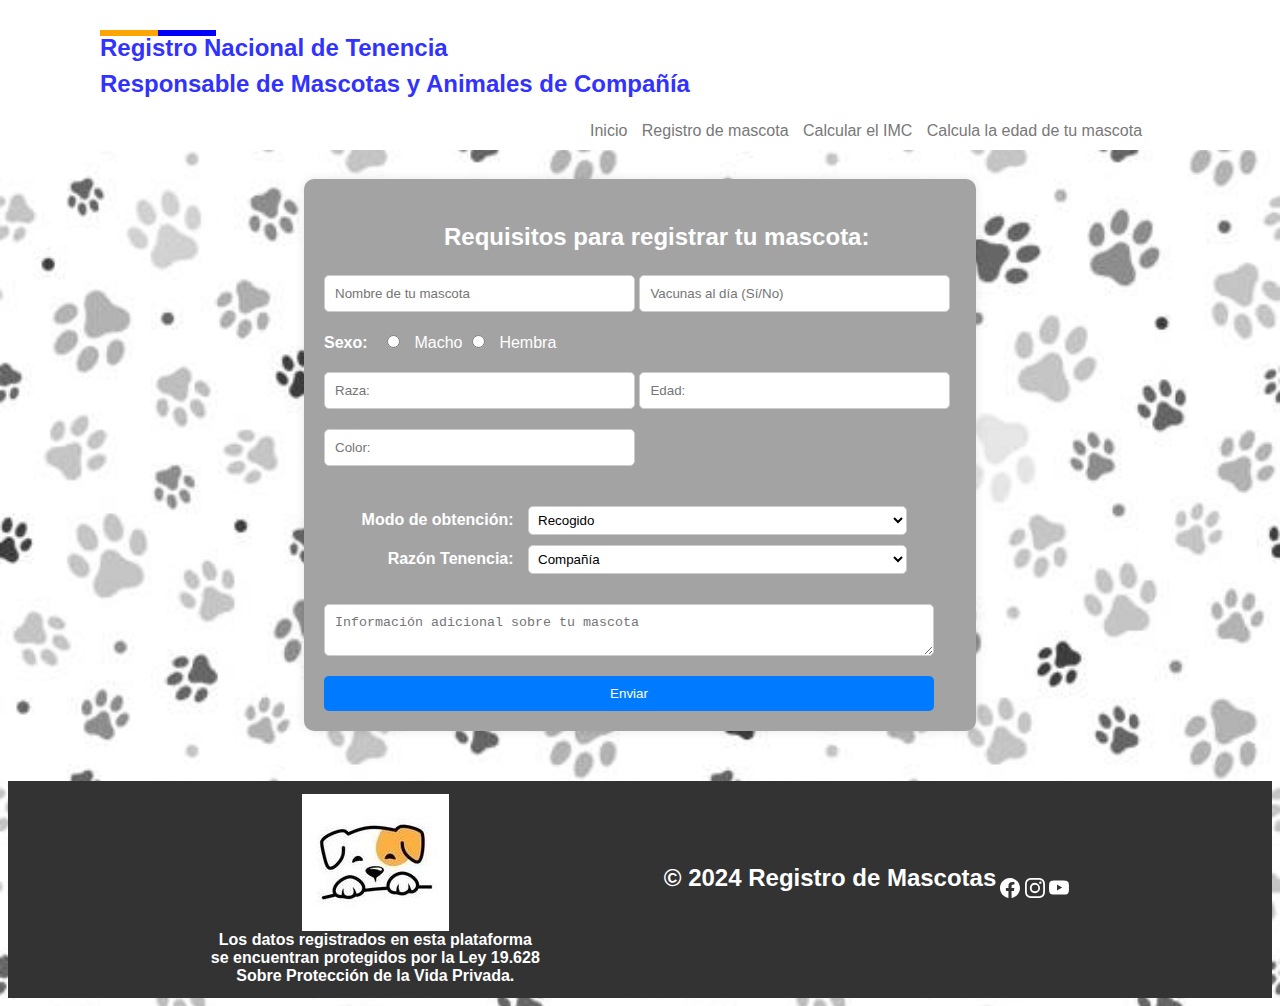
<file: 1.html>
<meta charset="UTF-8">
<meta name="viewport" content="width=device-width, initial-scale=1.0">
<link rel="stylesheet" href="f1.css">
<link rel="stylesheet" href="estilos.css">
<body style="background-image: url('s.jpg'); background-size: cover; background-position: center;"></body>

<nav>
    <h2>Registro Nacional de Tenencia <br> Responsable de Mascotas y Animales de Compañía</h2> 
    <ul>
        <li><a href="index.html">Inicio</a></li>
        <li><a href="1.html">Registro de mascota</a></li>
        <li><a href="IMC.html">Calcular el IMC</a></li>
        <li><a href="años_mascota.html">Calcula la edad de tu mascota</a></li>
    </ul>
</nav>
<img src="pn1.jpg" alt="">
<form>
    <div class="formulario-container">
        <h3>Requisitos para registrar tu mascota:</h3>
        <input type="text" placeholder="Nombre de tu mascota">
        <input type="text" placeholder="Vacunas al día (Sí/No)">
        
        <div class="sexo-container">
            <label>Sexo:</label>
            <input type="radio" name="sexo" value="macho" > Macho
            <input type="radio" name="sexo" value="hembra" > Hembra
        </div>
        
        <div class="raza-edad-color-container">
            <input type="text" placeholder="Raza:">
            <input type="text" placeholder="Edad:">
            <input type="text" placeholder="Color:">
        </div>
        
        <div class="modo-razon-container">
            <label>Modo de obtención:</label>
            <select>
                <option value="recogido">Recogido</option>
                <option value="reubicacion">Reubicación</option>
                <option value="regalo">Regalo</option>
                <option value="nacido">Nacido en casa</option>
                <option value="compra">Compra</option>
            </select>
            
            <label>Razón Tenencia:</label>
            <select>
                <option value="compania">Compañía</option>
                <option value="asistencia">Asistencia</option>
                <option value="terapia">Terapia</option>
                <option value="trabajo">Trabajo</option>
                <option value="seguridad">Seguridad</option>
                <option value="deporte">Deporte</option>
                <option value="exposicion">Exposición</option>
                <option value="reproduccion">Reproducción</option>
                <option value="caza">Caza</option>
            </select>
        </div>
        
        <textarea placeholder="Información adicional sobre tu mascota"></textarea>
        
        <input type="submit" value="Enviar">
    </div>
</form>



<footer>
    <table align="center">
      <tr>
          <th> <div class="fi"><img src="lf.jpg" alt=""><br>Los datos registrados en esta plataforma <br>
              se encuentran protegidos por la Ley 19.628 <br>
              Sobre Protección de la Vida Privada.</div></th>

          <th>   <div class="texto">
              <h3>© 2024 Registro de Mascotas</h3>
              <i class="bi bi-facebook"></i>
          </div></th>

          <th><div class="fr"><svg xmlns="http://www.w3.org/2000/svg" width="20" height="20" fill="currentColor" class="bi bi-facebook" viewBox="0 0 16 16">
              <path d="M16 8.049c0-4.446-3.582-8.05-8-8.05C3.58 0-.002 3.603-.002 8.05c0 4.017 2.926 7.347 6.75 7.951v-5.625h-2.03V8.05H6.75V6.275c0-2.017 1.195-3.131 3.022-3.131.876 0 1.791.157 1.791.157v1.98h-1.009c-.993 0-1.303.621-1.303 1.258v1.51h2.218l-.354 2.326H9.25V16c3.824-.604 6.75-3.934 6.75-7.951"/>
            </svg>
      
            <i class="bi bi-instagram"></i>
            <svg xmlns="http://www.w3.org/2000/svg" width="20" height="20" fill="currentColor" class="bi bi-instagram" viewBox="0 0 16 16">
              <path d="M8 0C5.829 0 5.556.01 4.703.048 3.85.088 3.269.222 2.76.42a3.9 3.9 0 0 0-1.417.923A3.9 3.9 0 0 0 .42 2.76C.222 3.268.087 3.85.048 4.7.01 5.555 0 5.827 0 8.001c0 2.172.01 2.444.048 3.297.04.852.174 1.433.372 1.942.205.526.478.972.923 1.417.444.445.89.719 1.416.923.51.198 1.09.333 1.942.372C5.555 15.99 5.827 16 8 16s2.444-.01 3.298-.048c.851-.04 1.434-.174 1.943-.372a3.9 3.9 0 0 0 1.416-.923c.445-.445.718-.891.923-1.417.197-.509.332-1.09.372-1.942C15.99 10.445 16 10.173 16 8s-.01-2.445-.048-3.299c-.04-.851-.175-1.433-.372-1.941a3.9 3.9 0 0 0-.923-1.417A3.9 3.9 0 0 0 13.24.42c-.51-.198-1.092-.333-1.943-.372C10.443.01 10.172 0 7.998 0zm-.717 1.442h.718c2.136 0 2.389.007 3.232.046.78.035 1.204.166 1.486.275.373.145.64.319.92.599s.453.546.598.92c.11.281.24.705.275 1.485.039.843.047 1.096.047 3.231s-.008 2.389-.047 3.232c-.035.78-.166 1.203-.275 1.485a2.5 2.5 0 0 1-.599.919c-.28.28-.546.453-.92.598-.28.11-.704.24-1.485.276-.843.038-1.096.047-3.232.047s-2.39-.009-3.233-.047c-.78-.036-1.203-.166-1.485-.276a2.5 2.5 0 0 1-.92-.598 2.5 2.5 0 0 1-.6-.92c-.109-.281-.24-.705-.275-1.485-.038-.843-.046-1.096-.046-3.233s.008-2.388.046-3.231c.036-.78.166-1.204.276-1.486.145-.373.319-.64.599-.92s.546-.453.92-.598c.282-.11.705-.24 1.485-.276.738-.034 1.024-.044 2.515-.045zm4.988 1.328a.96.96 0 1 0 0 1.92.96.96 0 0 0 0-1.92m-4.27 1.122a4.109 4.109 0 1 0 0 8.217 4.109 4.109 0 0 0 0-8.217m0 1.441a2.667 2.667 0 1 1 0 5.334 2.667 2.667 0 0 1 0-5.334"/>
            </svg>
            <i class="bi bi-youtube"></i>
            <svg xmlns="http://www.w3.org/2000/svg" width="20" height="20" fill="currentColor" class="bi bi-youtube" viewBox="0 0 16 16">
              <path d="M8.051 1.999h.089c.822.003 4.987.033 6.11.335a2.01 2.01 0 0 1 1.415 1.42c.101.38.172.883.22 1.402l.01.104.022.26.008.104c.065.914.073 1.77.074 1.957v.075c-.001.194-.01 1.108-.082 2.06l-.008.105-.009.104c-.05.572-.124 1.14-.235 1.558a2.01 2.01 0 0 1-1.415 1.42c-1.16.312-5.569.334-6.18.335h-.142c-.309 0-1.587-.006-2.927-.052l-.17-.006-.087-.004-.171-.007-.171-.007c-1.11-.049-2.167-.128-2.654-.26a2.01 2.01 0 0 1-1.415-1.419c-.111-.417-.185-.986-.235-1.558L.09 9.82l-.008-.104A31 31 0 0 1 0 7.68v-.123c.002-.215.01-.958.064-1.778l.007-.103.003-.052.008-.104.022-.26.01-.104c.048-.519.119-1.023.22-1.402a2.01 2.01 0 0 1 1.415-1.42c.487-.13 1.544-.21 2.654-.26l.17-.007.172-.006.086-.003.171-.007A100 100 0 0 1 7.858 2zM6.4 5.209v4.818l4.157-2.408z"/>
            </svg></div></th>
              
      </tr>
    </table>
</footer>
</file>
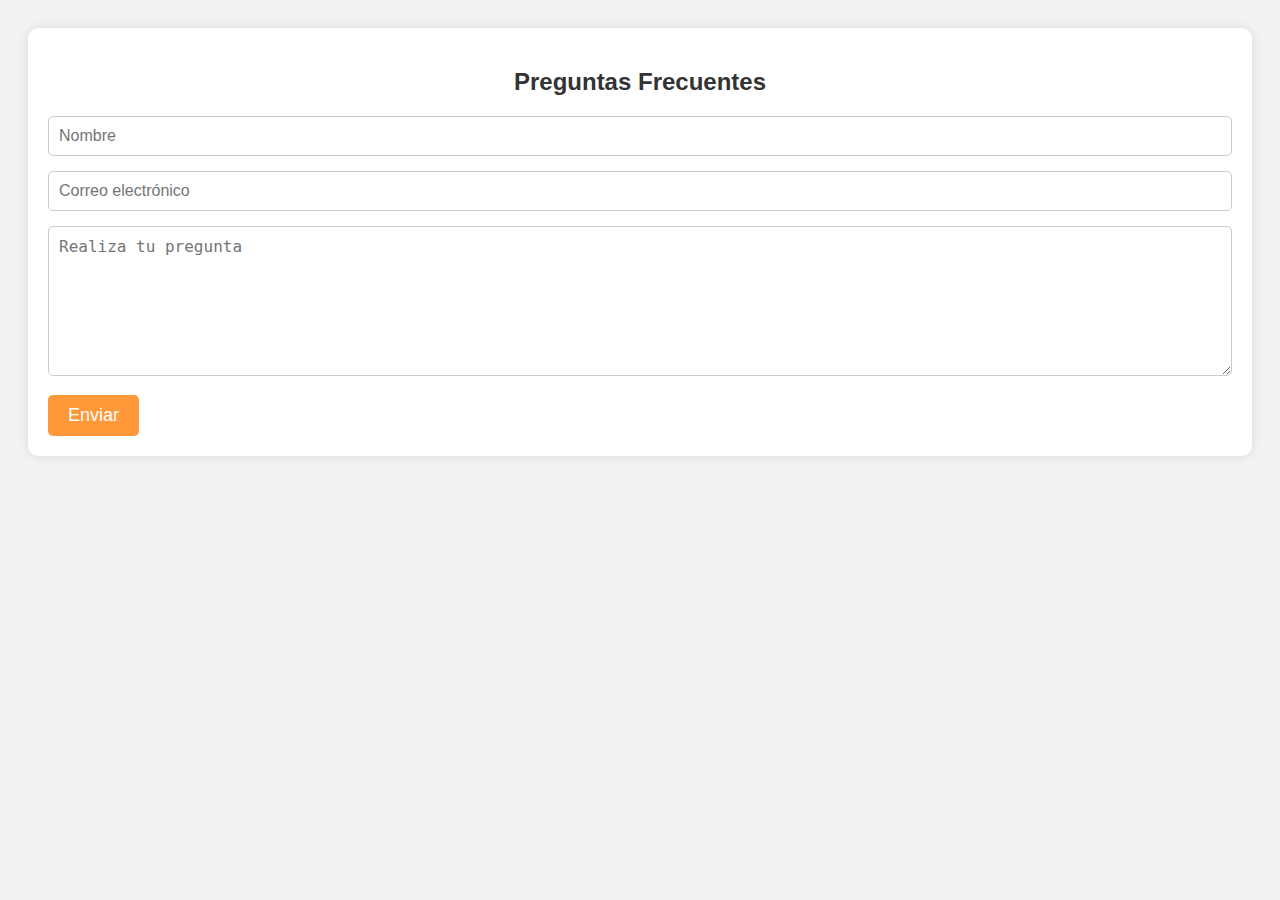
<file: 2.html>
<!DOCTYPE html>
<html lang="es">
<head>
    <meta charset="UTF-8">
    <meta name="viewport" content="width=device-width, initial-scale=1.0">
    <title>Formulario de Preguntas Frecuentes</title>
    <style>
        body {
            font-family: Arial, sans-serif;
            background-color: #f2f2f2;
            padding: 20px;
        }

        form {
            background-color: #fff;
            padding: 20px;
            border-radius: 10px;
            box-shadow: 0 0 10px rgba(0, 0, 0, 0.1);
        }

        h2 {
            font-size: 24px;
            color: #333;
            margin-bottom: 20px;
            text-align: center;
        }

        input[type="text"],
        input[type="email"],
        textarea {
            width: 100%;
            padding: 10px;
            margin-bottom: 15px;
            border: 1px solid #ccc;
            border-radius: 5px;
            box-sizing: border-box;
            font-size: 16px;
        }

        textarea {
            height: 150px;
        }

        input[type="submit"] {
            background-color: #ff9839;
            color: #fff;
            border: none;
            padding: 10px 20px;
            font-size: 18px;
            border-radius: 5px;
            cursor: pointer;
            transition: background-color 0.3s;
        }

        input[type="submit"]:hover {
            background-color: #fd8b20;
        }
    </style>
</head>
<body>

<form>
    <h2>Preguntas Frecuentes</h2>
    <input type="text" placeholder="Nombre">
    <input type="email" placeholder="Correo electrónico">
    <textarea placeholder="Realiza tu pregunta"></textarea>
    <input type="submit" value="Enviar">
</form>

</body>
</html>
</file>
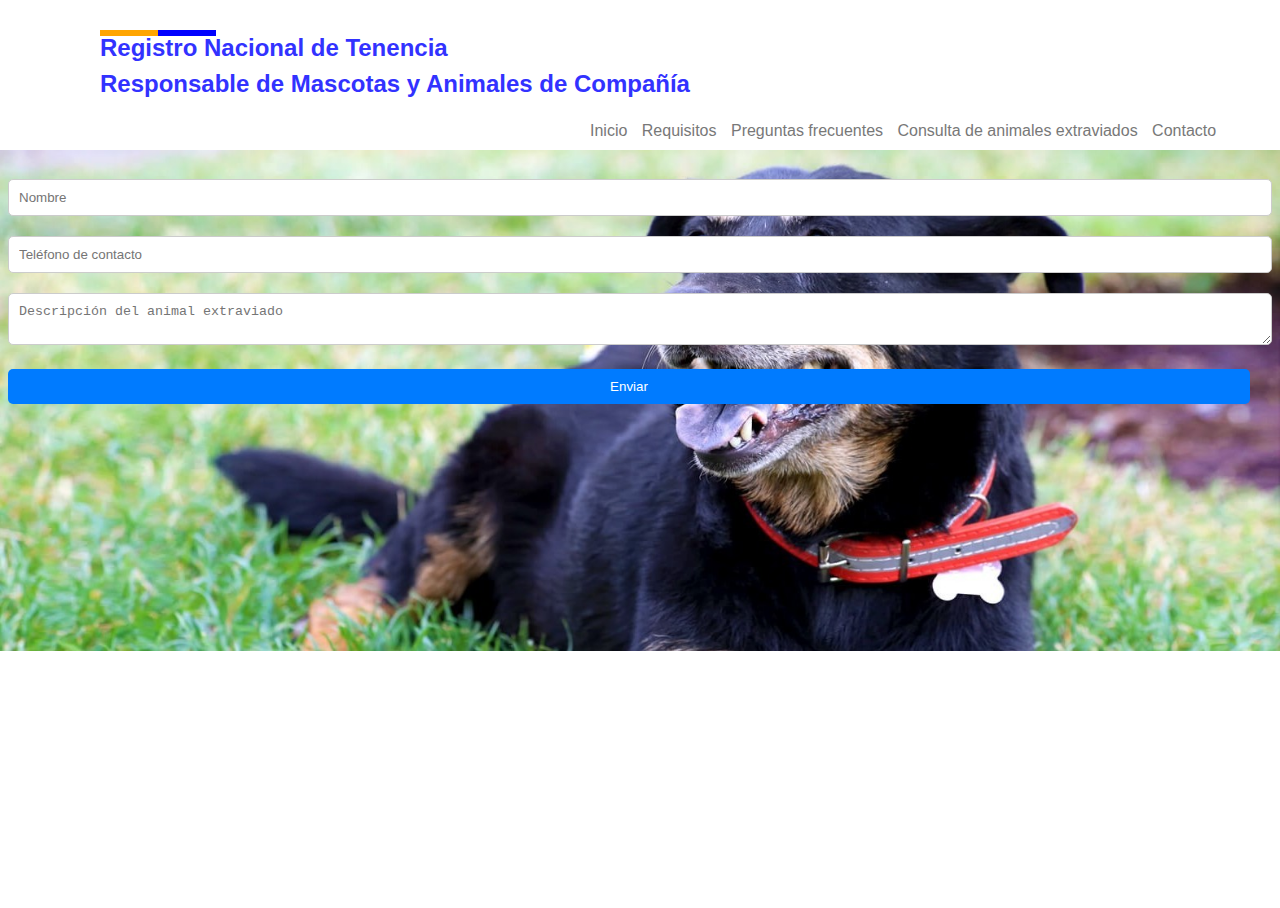
<file: 3.html>
<!DOCTYPE html>
<html lang="es">
<head>
    <meta charset="UTF-8">
    <meta name="viewport" content="width=device-width, initial-scale=1.0">
    <link rel="stylesheet" href="f1.css">
    <link rel="stylesheet" href="estilos.css">
    <title>Consulta de Animales Extraviados</title>

</head>
<body>
    <nav>
        <h2>Registro Nacional de Tenencia <br> Responsable de Mascotas y Animales de Compañía</h2> 
        <ul>
            <li><a href="index.html">Inicio</a></li>
            <li><a href="#REQUISITOS">Requisitos</a></li>
            <li><a href="#PREGUNTAS">Preguntas frecuentes</a></li>
            <li><a href="#CONSULTA">Consulta de animales extraviados</a></li>
            <li><a href="#CONTACTO">Contacto</a></li>
        </ul>
    </nav>
    <img src="pn1.jpg" alt="">

<form>
    <h2>Consulta de Animales Extraviados</h2>
    <input type="text" placeholder="Nombre">
    <input type="text" placeholder="Teléfono de contacto">
    <textarea placeholder="Descripción del animal extraviado"></textarea>
    <input type="submit" value="Enviar">
</form>

</body>
</html>
</file>
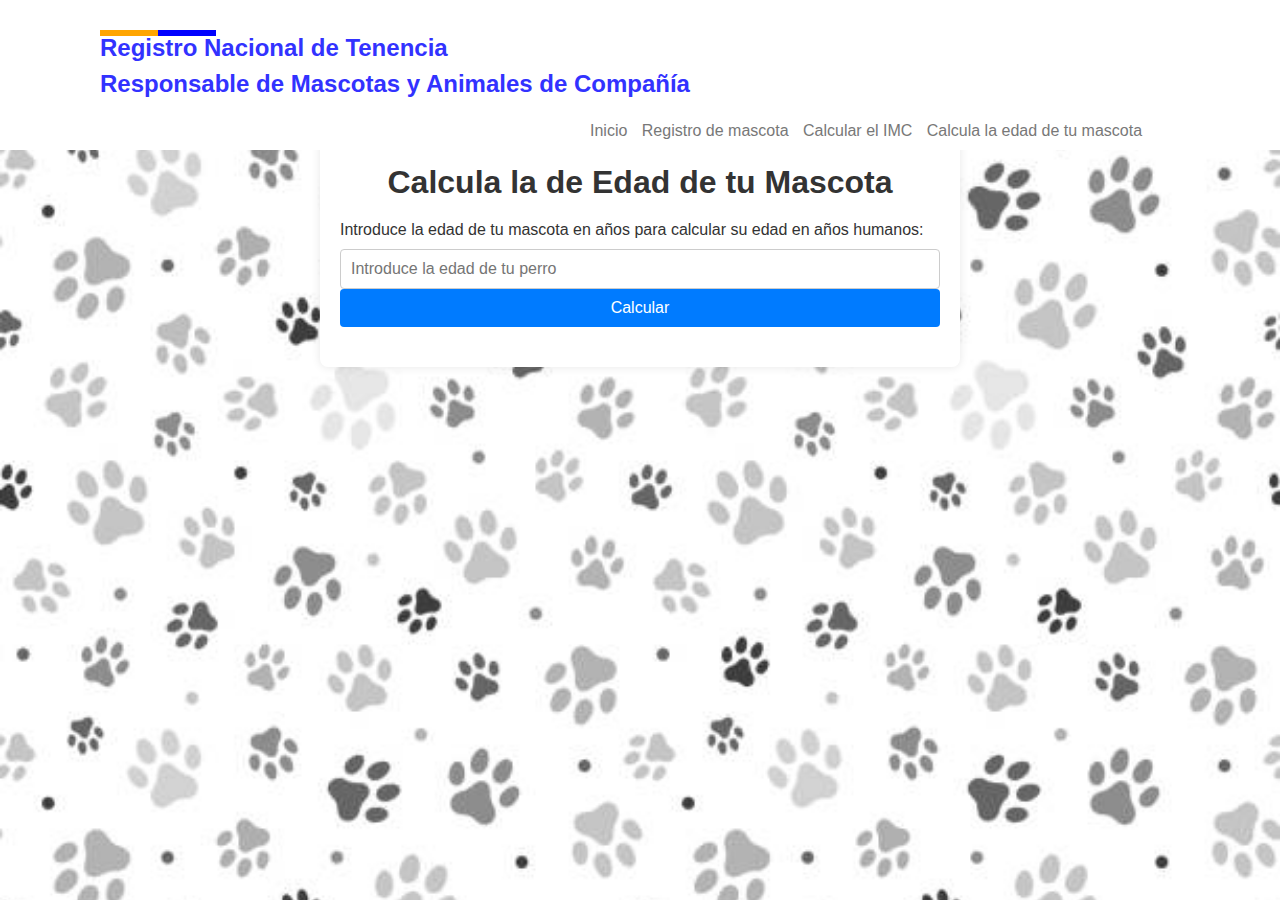
<file: años_mascota.html>
<!DOCTYPE html>
<html lang="es">
<head>
    <meta charset="UTF-8">
    <meta name="viewport" content="width=device-width, initial-scale=1.0">
    <link rel="stylesheet" href="estilos.css">
    <body style="background-image: url('s.jpg'); background-size: cover; background-position: center;"></body>

    <title>Calculadora de Edad de Perro</title>
    <style>
        body {
            font-family: Arial, sans-serif;
            margin: 0;
            padding: 0;
            background-color: #f4f4f4;
            color: #333;
        }

        .container {
            max-width: 600px;
            margin: 20px auto;
            padding: 20px;
            background-color: #fff;
            border-radius: 8px;
            box-shadow: 0 0 10px rgba(0, 0, 0, 0.1);
        }

        h1 {
            text-align: center;
            margin-bottom: 20px;
        }

        p {
            margin-bottom: 10px;
        }

        input[type="number"] {
            width: 100%;
            padding: 10px;
            font-size: 16px;
            border-radius: 4px;
            border: 1px solid #ccc;
            box-sizing: border-box;
        }

        button {
            display: block;
            width: 100%;
            padding: 10px;
            font-size: 16px;
            background-color: #007bff;
            color: #fff;
            border: none;
            border-radius: 4px;
            cursor: pointer;
        }

        button:hover {
            background-color: #0056b3;
        }

        #resultado {
            margin-top: 20px;
            font-weight: bold;
            text-align: center;
        }
    </style>
</head>
<nav>
    <h2>Registro Nacional de Tenencia <br> Responsable de Mascotas y Animales de Compañía</h2> 
    <ul>
        <li><a href="index.html">Inicio</a></li>
        <li><a href="1.html">Registro de mascota</a></li>
        <li><a href="IMC.html">Calcular el IMC</a></li>
        <li><a href="años_mascota.html">Calcula la edad de tu mascota</a></li>
    </ul>
</nav>
<img src="pn1.jpg" alt="">
<body>
    <div class="container">
        <h1>Calcula la de Edad de tu Mascota</h1>
        <p>Introduce la edad de tu mascota en años para calcular su edad en años humanos:</p>
        <input type="number" id="edadPerroInput" placeholder="Introduce la edad de tu perro">
        <button onclick="calcularEdadPerro()">Calcular</button>
        <p id="resultado"></p>
    </div>

    <script>
        function calcularEdadPerro() {
            var edadPerro = document.getElementById('edadPerroInput').value;
            edadPerro = parseInt(edadPerro);
            if (isNaN(edadPerro)) {
                alert("Por favor, introduce un número válido para la edad del perro.");
                return;
            }
            
            var resultado = document.getElementById('resultado');
            if (edadPerro <= 0) {
                resultado.textContent = "La edad del perro debe ser mayor que cero.";
            } else if (edadPerro === 1) {
                resultado.textContent = "La edad del perro es aproximadamente 10.5 años humanos.";
            } else if (edadPerro === 2) {
                resultado.textContent = "La edad del perro es aproximadamente 21 años humanos.";
            } else {
                var edadHumana = 21 + (edadPerro - 2) * 4;
                resultado.textContent = "La edad del perro es aproximadamente " + edadHumana + " años humanos.";
            }
        }
    </script>
</body>
</html>
</file>
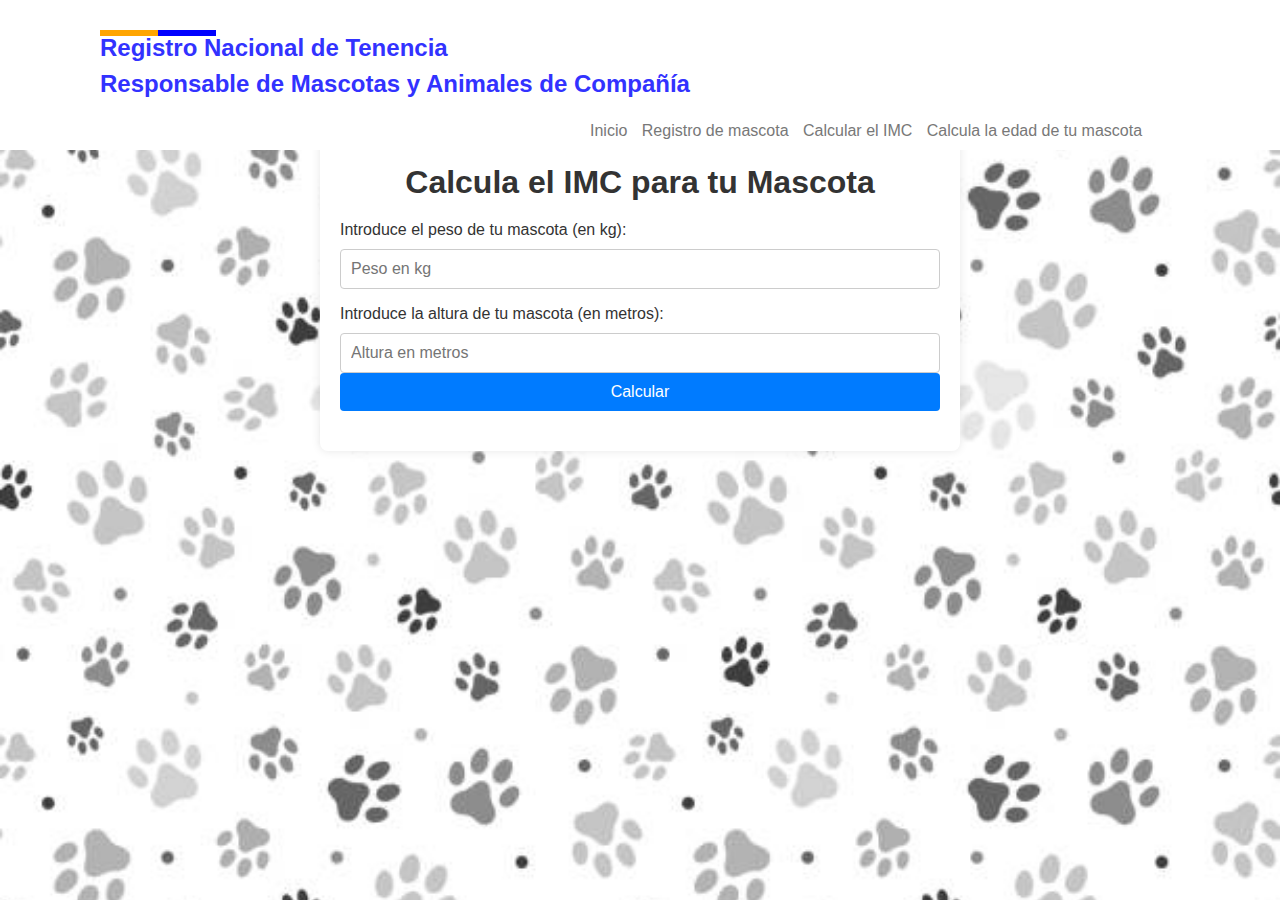
<file: IMC.html>
<!DOCTYPE html>
<html lang="es">
<head>
    <meta charset="UTF-8">
    <meta name="viewport" content="width=device-width, initial-scale=1.0">
    <link rel="stylesheet" href="estilos.css">
    <body style="background-image: url('s.jpg'); background-size: cover; background-position: center;"></body>

    <title>Calculadora de IMC para Mascotas</title>
    <style>
        body {
            font-family: Arial, sans-serif;
            margin: 0;
            padding: 0;
            background-color: #f4f4f4;
            color: #333;
        }

        .container {
            max-width: 600px;
            margin: 20px auto;
            padding: 20px;
            background-color: #fff;
            border-radius: 8px;
            box-shadow: 0 0 10px rgba(0, 0, 0, 0.1);
        }

        h1 {
            text-align: center;
            margin-bottom: 20px;
        }

        p {
            margin-bottom: 10px;
        }

        input[type="number"] {
            width: 100%;
            padding: 10px;
            font-size: 16px;
            border-radius: 4px;
            border: 1px solid #ccc;
            box-sizing: border-box;
        }

        button {
            display: block;
            width: 100%;
            padding: 10px;
            font-size: 16px;
            background-color: #007bff;
            color: #fff;
            border: none;
            border-radius: 4px;
            cursor: pointer;
        }

        button:hover {
            background-color: #0056b3;
        }

        #resultado {
            margin-top: 20px;
            font-weight: bold;
            text-align: center;
        }
    </style>
</head>
<nav>
    <h2>Registro Nacional de Tenencia <br> Responsable de Mascotas y Animales de Compañía</h2> 
    <ul>
        <li><a href="index.html">Inicio</a></li>
        <li><a href="1.html">Registro de mascota</a></li>
        <li><a href="IMC.html">Calcular el IMC</a></li>
        <li><a href="años_mascota.html">Calcula la edad de tu mascota</a></li>
    </ul>
</nav>
<img src="pn1.jpg" alt="">
<body>
    <div class="container">
        <h1>Calcula el IMC para tu Mascota</h1>
        <p>Introduce el peso de tu mascota (en kg):</p>
        <input type="number" id="pesoInput" placeholder="Peso en kg">
        <p>Introduce la altura de tu mascota (en metros):</p>
        <input type="number" id="alturaInput" placeholder="Altura en metros">
        <button onclick="calcularIMCMascota()">Calcular</button>
        <p id="resultado"></p>
    </div>

    <script>
        function calcularIMCMascota() {
            var peso = parseFloat(document.getElementById('pesoInput').value);
            var altura = parseFloat(document.getElementById('alturaInput').value);
            if (isNaN(peso) || isNaN(altura) || peso <= 0 || altura <= 0) {
                alert("Por favor, introduce valores válidos para peso y altura.");
                return;
            }
            
            var IMC = peso / (altura * altura);
            var resultado = document.getElementById('resultado');
            resultado.textContent = "El índice de masa corporal (IMC) de tu mascota es: " + IMC.toFixed(2);
        }
    </script>
</body>
</html>
</file>
<file: f1.css>
input[type="text"],
textarea {
    width: calc(100% - 22px); 
    padding: 10px;
    margin-bottom: 20px;
    border: 1px solid #ccc;
    border-radius: 5px;
}

select {
    width: calc(100% - 22px); /* Ancho del 100% menos el ancho del borde */
    padding: 10px;
    margin-bottom: 20px;
    border: 1px solid #ccc;
    border-radius: 5px;
    background-color: #fff;
}

/* Estilos para los radio buttons y checkboxes */
input[type="radio"],
input[type="checkbox"] {
    margin-right: 5px;
}

/* Estilos para el botón de enviar */
input[type="submit"] {
    width: calc(100% - 22px); /* Ancho del 100% menos el ancho del borde */
    padding: 10px;
    border: none;
    border-radius: 5px;
    background-color: #007bff; /* Color de fondo del botón */
    color: #ffffff; /* Color del texto del botón */
    cursor: pointer;
}

/* Estilos para las etiquetas */
label {
    margin-right: 3px;
    font-weight: bold;
}

/* Estilos para el encabezado */
nav {
    position: fixed;
    top: 0;
    left: 0;
    width: 100%;
    background-color: rgba(255, 255, 255, 0.8); /* Fondo semi-transparente */
    padding: 20px;
    z-index: 9999; /* Asegura que el nav esté sobre otros elementos */
}

/* Estilos para el pie de página */
footer {
    position: fixed;
    bottom: 0;
    left: 0;
    width: 100%;
    background-color: rgba(255, 255, 255, 0.8); /* Fondo semi-transparente */
    padding: 20px;
}

/* Estilos para el contenedor del formulario */

.formulario-container {
    width: 50%;
    margin: 120px auto 20px;
    padding: 20px;
    background-color: #eceaea;
    border-radius: 10px;
    box-shadow: 0px 0px 10px rgba(0, 0, 0, 0.1);
    margin-top: 120px; /* Añade margen superior al formulario */
}



/* Estilos para los campos de texto y select dentro del contenedor */
.formulario-container input[type="text"],
.formulario-container select {
    width: calc(50% - 5px); /* Ancho del 50% menos el margen entre elementos */
    padding: 10px;
    margin-bottom: 20px;
    border: 1px solid #ccc;
    border-radius: 5px;
}

/* Estilos para los contenedores de radio buttons y select */
.sexo-container,
.raza-edad-color-container,
.modo-razon-container {
    margin-bottom: 20px;
}

/* Estilos para los radio buttons dentro de su contenedor */
.sexo-container input[type="radio"],
.sexo-container label {
    display: inline-block;
    margin-right: 10px;
}

/* Estilos para las etiquetas y select dentro del contenedor de modo de obtención y razón de tenencia */
.modo-razon-container label,
.modo-razon-container select {
    display: block;
    margin-bottom: 10px;
}

/* Estilos para el contenedor del formulario */
.formulario-container {
    width: 50%;
    margin: 80px auto 20px; /* Se ajusta el margen superior para dejar espacio para el nav */
    padding: 20px;
    background-color: #a4a3a3;
    border-radius: 10px;
    box-shadow: 0px 0px 10px rgba(0, 0, 0, 0.1);

    
}

/* Estilos para el contenedor de modo y razón */
.modo-razon-container > div {
    margin-bottom: 10px; /* Espacio entre cada par de título y selector */
}

/* Estilos para los títulos */
.modo-razon-container label {
    display: inline-block; /* Muestra los títulos en línea */
    width: 30%; /* Establece el ancho deseado para los títulos */
    text-align: right; /* Alinea el texto a la derecha */
    margin-right: 10px; /* Espacio entre el título y el selector */
}

/* Estilos para los selectores */
.modo-razon-container select {
    display: inline-block; /* Muestra los selectores en línea */
    width: 60%; /* Establece el ancho deseado para los selectores */
    padding: 5px; /* Opcional: Añade relleno para mejorar la apariencia */
    border-radius: 5px; /* Opcional: Añade bordes redondeados para mejorar la apariencia */
    border: 1px solid #ccc; /* Opcional: Añade un borde alrededor de los selectores */
}
</file>
<file: estilos.css>
nav {
    position: fixed;
    top: 0;
    left: 0;
    width: 100%;
    background-color: #ffffff;
    padding: 10px 20px;
    box-sizing: border-box;
    z-index: 9999;
}

body {

    margin-top: 250px;
    padding: 0;
    background-image: url("11.jpg");
    background-size: 100% auto;
    background-position: center 150px;
    background-repeat: no-repeat;
    color: white;
    font-family: Arial, sans-serif;
    position: relative;
    min-height: 100vh;
    margin-top: 0; 
}

footer {
    margin-top: 50px;
    position: static; 
    bottom: 0;
    left: 0; 
    width: 100%; 
    background-color: #333; 
    color: white; 
    text-align: center; 
    padding: 10px 0; 
    box-sizing: border-box;
    z-index: 1000; 
}



nav ul {
    list-style-type: none;
    margin: 0;
    padding: 0;

    margin-left: 570px; 
}

nav ul li {
    display: inline;
    margin-right: 10px;
}

nav ul li a {
    color: rgb(120, 120, 120); 
    text-decoration: none;
    transition: color 0.3s; 
}

nav ul li a:hover {
    color: orange; 
}

.botones {
    text-align: center;
    margin-top: 10px; 
    margin-left: 120px; 
}

.boton {
    top: 50px;
    background-color: #2c2c2c; /* Color de fondo del botón */
    border: none; /* Quita el borde del botón */
    color: white; /* Color del texto */
    padding: 15px 32px; /* Espaciado interno (arriba y abajo, izquierda y derecha) */
    text-align: center; /* Alineación del texto */
    text-decoration: none; /* Quita la decoración del texto */
    display: inline-block; /* Hace que el botón se comporte como un elemento en línea */
    font-size: 16px; /* Tamaño de fuente */
    margin: 4px 2px; /* Margen exterior (arriba y abajo, izquierda y derecha) */
    cursor: pointer; /* Cambia el cursor al pasar el ratón por encima */
    border-radius: 12px; /* Borde redondeado */
    box-shadow: 2px 2px 4px rgba(0, 0, 0, 0.5); /* Sombra del botón */
}

.boton:hover {
    background-color: #fd8b20;
}

.botones a {
    display: block; /* Hace que los enlaces ocupen todo el ancho disponible */
    width: 450px; /* Ajusta el ancho de los botones según tus necesidades */
    height: 40px; /* Ajusta la altura de los botones según tus necesidades */
    margin-bottom: 10px; /* Añade un margen inferior entre los botones */
    text-align: center; /* Centra el texto dentro de los botones */
    line-height: 50px; /* Ajusta la línea de altura para centrar verticalmente el texto */
    background-color: #ff9839; /* Color de fondo de los botones */
    border: 1px solid #ccc; /* Borde del botón */
    border-radius: 5px; /* Borde redondeado */
    text-decoration: none; /* Quita el subrayado del enlace */
    color: #ffffff; /* Color del texto */
    font-size: 16px; /* Tamaño de fuente del texto */
    font-weight: bold; /* Establece la negrita para el texto */
}

/* Media query para hacerlo responsivo */
@media screen and (max-width: 600px) {
    .botones {
        display: flex;
        flex-direction: column;
        align-items: center,flex-start; /* Alinea los botones a la izquierda */
    }
    .botones a {
        width: auto; /* Permite que los botones se ajusten automáticamente al contenido */
        max-width: 100%; /* Asegura que los botones no superen el ancho del contenedor */
    }
}



.texto-encima {
    text-align: left;
    margin-top: 200px; /* Ajusta el margen superior según sea necesario */
    color: white; /* Texto blanco para contrastar */
    text-shadow: 2px 2px 4px rgba(0, 0, 0, 0.5); /* Borde sombreado solo a las letras */
}


.texto-encima h1 {
    font-size: 36px; /* Tamaño de fuente para el encabezado h1 */
    margin-bottom: 10px; /* Espacio entre el encabezado h1 y el siguiente elemento */
}

.texto-encima h2 {
    font-size: 24px; /* Tamaño de fuente para el encabezado h2 */
    margin-bottom: 10px; /* Espacio entre el encabezado h2 y el siguiente elemento */
}

.texto-encima p {
    font-size: 18px; /* Tamaño de fuente para los párrafos */
    margin-bottom: 0; /* Elimina el espacio inferior del párrafo */
}

.seccion-informacion {
    text-align: center;
    margin-top: 380px; /* Ajusta el margen superior según sea necesario */
    margin-bottom: 150px;
    color: #333;
}

.seccion-informacion h1 {
    border-bottom: 0.5px solid rgb(0, 0, 0); /* Línea azul con un ancho de 0.5 píxeles */
    width: 50%; /* Ancho de la línea */
    margin: auto; /* Alinea la línea al medio horizontalmente */
    padding-bottom: 10px; /* Añade un espacio entre el texto y la línea */
    margin-bottom: 20px; /* Añade un espacio adicional debajo del título */
}

.boton-centrado {
    padding: 10px 20px;
    background-color: #ff9839;
    border-radius: 5px;
    border: none; /* Quita el borde del botón */
    color: white; /* Color del texto */
    padding: 15px 32px; /* Espaciado interno (arriba y abajo, izquierda y derecha) */
    text-align: center; /* Alineación del texto */
    text-decoration: none; /* Quita la decoración del texto */
    display: inline-block; /* Hace que el botón se comporte como un elemento en línea */
    font-size: 20px; /* Tamaño de fuente */
    margin: 4px 2px; /* Margen exterior (arriba y abajo, izquierda y derecha) */
    cursor: pointer; /* Cambia el cursor al pasar el ratón por encima */
    border-radius: 12px; /* Borde redondeado */
    box-shadow: 2px 2px 4px rgba(0, 0, 0, 0.5); /* Sombra del botón */
}
.boton-centrado:hover {
    background-color: rgb(253, 177, 37); /* Cambia el color de fondo al pasar el mouse */
}

h2 {
    color: rgb(50, 50, 255); /* Color azul para el texto */
    font-family: Arial, sans-serif; /* Fuente diferente, por ejemplo Arial */
    line-height: 1.5; /* Altura de línea para permitir dos líneas */
    font-size: 24px; /* Tamaño de la fuente */
    position: relative; /* Para posicionar los elementos internos relativos a este elemento */
    margin-left: 80px; /* Ajusta este valor según sea necesario */
}
h2::before, h2::after {
    content: ''; /* Contenido generado */
    position: absolute; /* Posición absoluta */
    width: 10%; /* Ancho del 100% */
    height: 6px; /* Grosor de la línea */
    background-color: blue; /* Color de la línea azul */
    top: 0; /* Posicionamiento arriba del texto */
    z-index: -1; /* Para que las líneas estén detrás del texto */
}
h2::after {
    content: ''; /* Contenido generado */
    width: 5%; /* Ancho del 50% */
    background-color: orange; /* Color de la línea naranja */
    left: 0; /* Posicionamiento desde el lado izquierdo */
}

h3 {
    font-size: 1.5em; /* Tamaño de fuente reducido */
    color: #ffffff; /* Color de texto */
    font-family: Arial, sans-serif; /* Fuente */

    margin-left: 120px; /* Ajusta este valor según sea necesario */
    
}
h1{
    color: #333;
}

.seccion-rectangular {
    background-color: #ff9839;
    padding: 0; /* Elimina el espacio de relleno */
    text-align: center;
    margin: 0; /* Elimina el margen */
    width: 100%; /* Ancho al 100% */
    height: 300px;
    border-radius: 0; /* Borde sin redondear */
    
}
</file>
